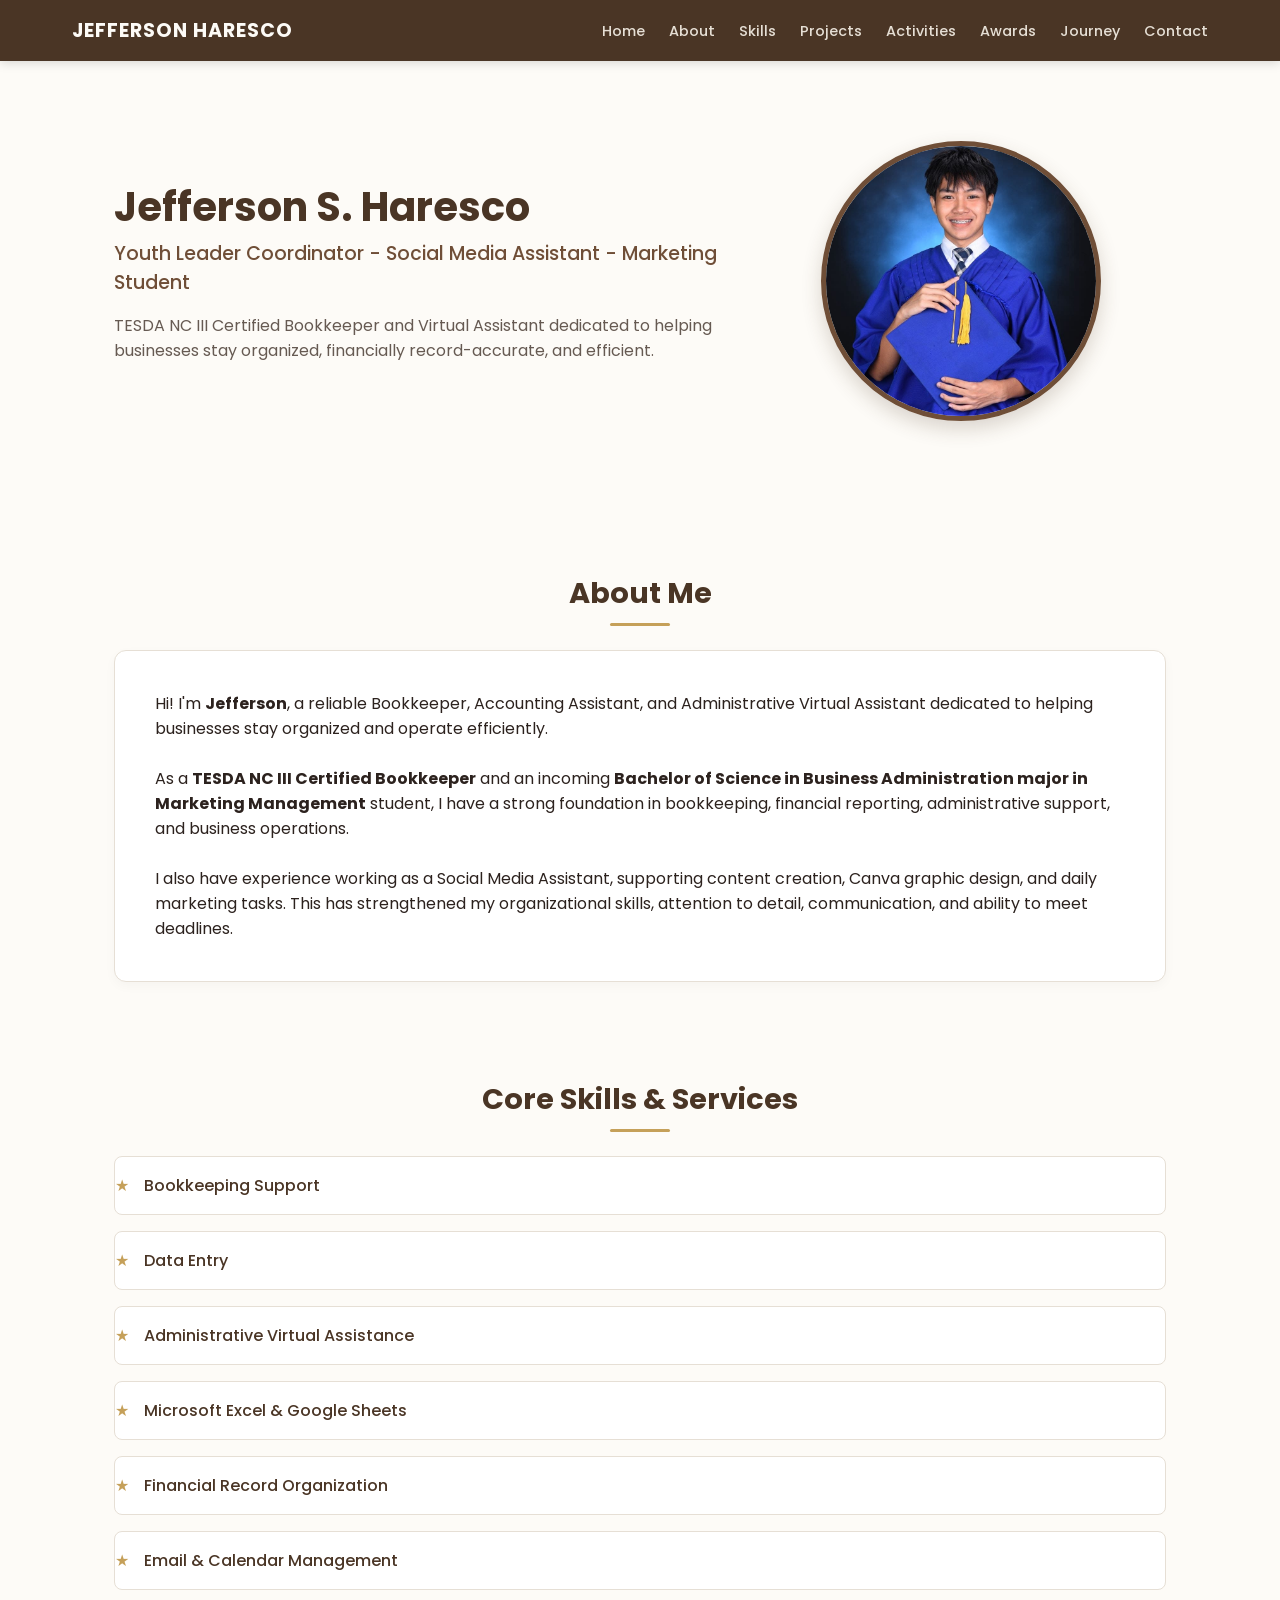
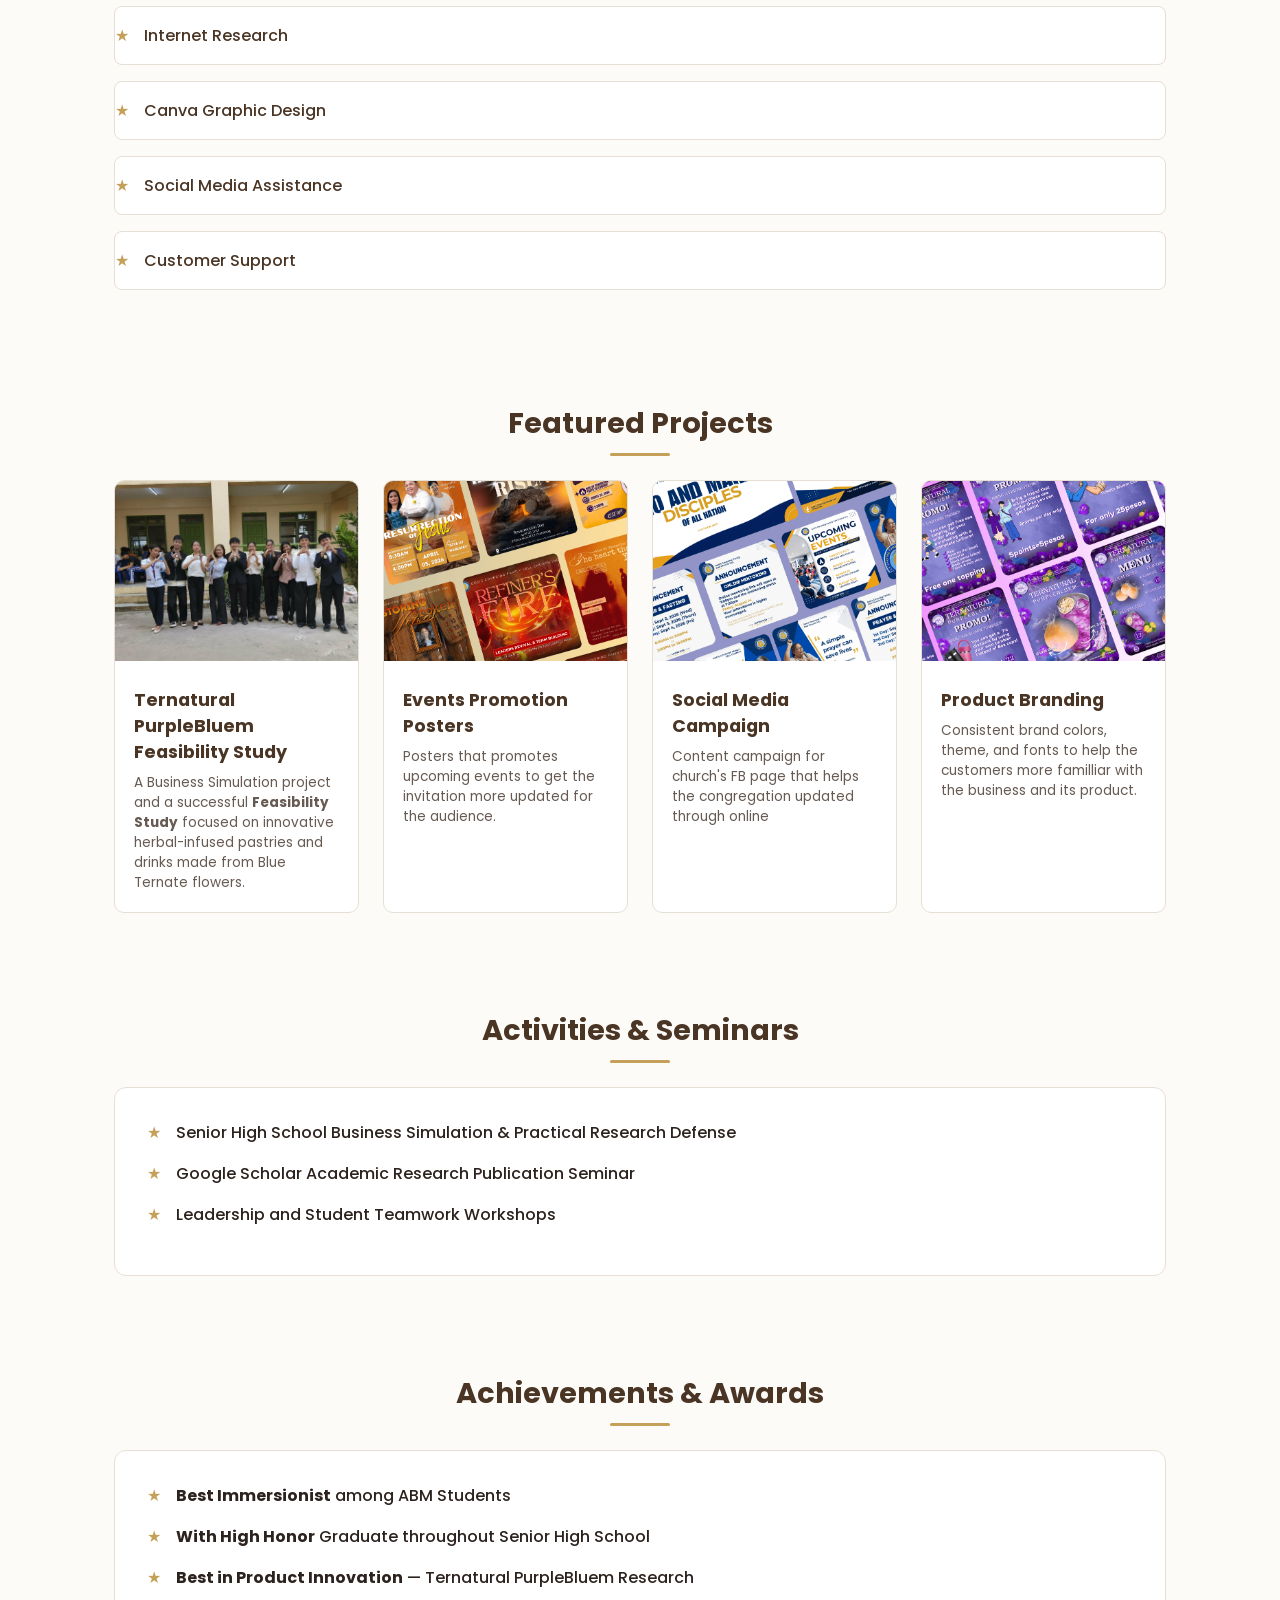
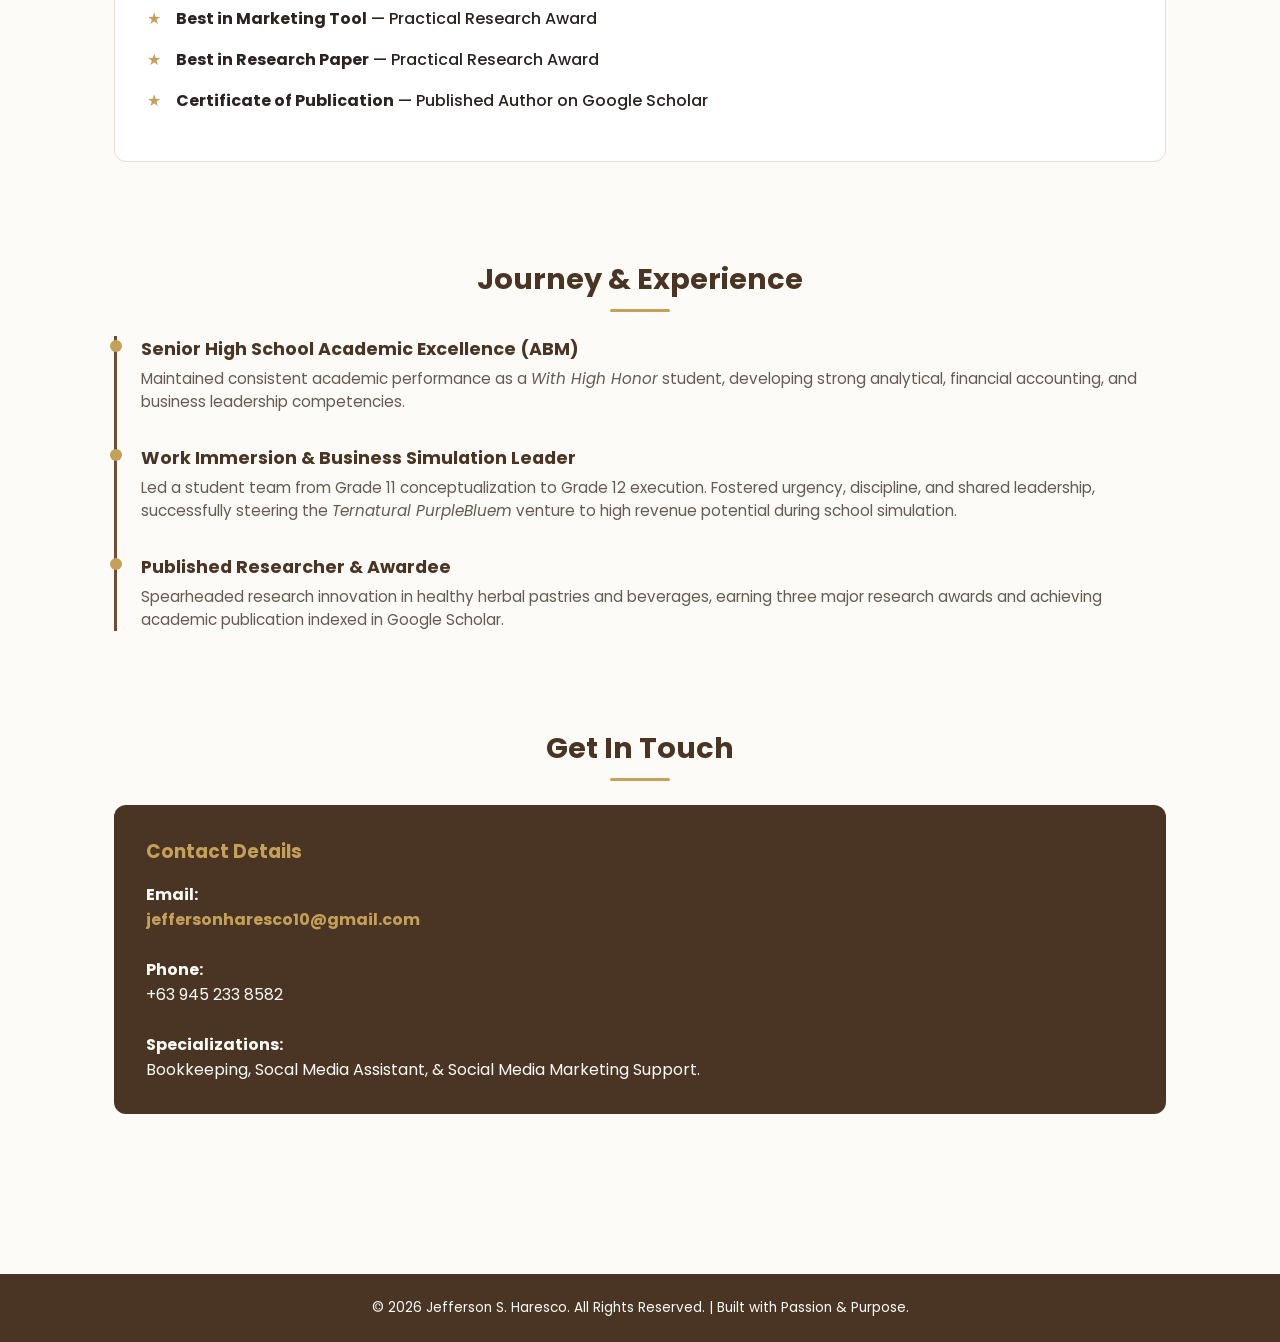
<file: index.html>
<!DOCTYPE html>
<html lang="en">
<head>
  <meta charset="UTF-8">
  <meta name="viewport" content="width=device-width, initial-scale=1.0">

  <title>Jefferson S. Haresco | Personal E-Portfolio</title>
  <meta name="description" content="Welcome to the official online e-portfolio of Jefferson S. Haresco. Explore my academic projects, skills, coursework, and personal development showcase.">
  <meta property="og:title" content="Jefferson S. Haresco | Personal E-Portfolio">
  <meta property="og:description" content="Explore the academic showcase, projects, and skills of Jefferson S. Haresco.">
  <meta property="og:type" content="website">
  <meta property="og:url" content="https://kotarui.github.io/Jefferson-Haresco-E-Portfolio/">
  
  <link rel="preconnect" href="https://fonts.googleapis.com">
  <link rel="preconnect" href="https://fonts.gstatic.com" crossorigin>
  <link href="https://fonts.googleapis.com/css2?family=Poppins:wght@300;400;500;600;700&display=swap" rel="stylesheet">

  <link rel="stylesheet" href="style.css">
</head>
<body>

  <header>
    <nav>
      <div class="logo">JEFFERSON HARESCO</div>
      <ul class="nav-links">
        <li><a href="#home">Home</a></li>
        <li><a href="#about">About</a></li>
        <li><a href="#skills">Skills</a></li>
        <li><a href="#projects">Projects</a></li>
        <li><a href="#activities">Activities</a></li>
        <li><a href="#achievements">Awards</a></li>
        <li><a href="#journey">Journey</a></li>
        <li><a href="#contact">Contact</a></li>
      </ul>
    </nav>
  </header>

  <main>

    <section id="home" class="hero">
      <div class="hero-text">
        <h1>Jefferson S. Haresco</h1>
        <h2>Youth Leader Coordinator - Social Media Assistant - Marketing Student</h2>
        <p>TESDA NC III Certified Bookkeeper and Virtual Assistant dedicated to helping businesses stay organized, financially record-accurate, and efficient.</p>
      </div>
      <div class="hero-image">
        <img src="profile.jpg" alt="Jefferson S. Haresco Profile Photo">
      </div>
    </section>

    <section id="about">
      <h2 class="section-title">About Me</h2>
      <article class="about-card">
        <p>Hi! I'm <strong>Jefferson</strong>, a reliable Bookkeeper, Accounting Assistant, and Administrative Virtual Assistant dedicated to helping businesses stay organized and operate efficiently.</p>
        <br>
        <p>As a <strong>TESDA NC III Certified Bookkeeper</strong> and an incoming <strong>Bachelor of Science in Business Administration major in Marketing Management</strong> student, I have a strong foundation in bookkeeping, financial reporting, administrative support, and business operations.</p>
        <br>
        <p>I also have experience working as a Social Media Assistant, supporting content creation, Canva graphic design, and daily marketing tasks. This has strengthened my organizational skills, attention to detail, communication, and ability to meet deadlines.</p>
      </article>
    </section>

    <section id="skills">
      <h2 class="section-title">Core Skills & Services</h2>
      <div class="skills-grid">
                <ul class="styled-list">
        <li class="skill-item">Bookkeeping Support</li>
        <li class="skill-item">Data Entry</li>
        <li class="skill-item">Administrative Virtual Assistance</li>
        <li class="skill-item">Microsoft Excel & Google Sheets</li>
        <li class="skill-item">Financial Record Organization</li>
        <li class="skill-item">Email & Calendar Management</li>
        <li class="skill-item">Internet Research</li>
        <li class="skill-item">Canva Graphic Design</li>
        <li class="skill-item">Social Media Assistance</li>
        <li class="skill-item">Customer Support</li>
      </div>
    </section>

    <section id="projects">
      <h2 class="section-title">Featured Projects</h2>
      <div class="projects-grid">
        
<article class="project-card">
  <a href="research.png" target="_blank">
    <img src="defended.jpg" alt="Business Simulation Project">
  </a>
  <div class="project-info">
    <h3>Ternatural PurpleBluem Feasibility Study</h3>
    <p>A Business Simulation project and a successful <strong>Feasibility Study</strong> focused on innovative herbal-infused pastries and drinks made from Blue Ternate flowers.</p>
  </div>
</article>

<article class="project-card">
  <a href="events.png" target="_blank">
    <img src="events.png" alt="Business Simulation Project">
  </a>
  <div class="project-info">
    <h3>Events Promotion Posters</h3>
    <p>Posters that promotes upcoming events to get the invitation more updated for the audience.</p>
  </div>
</article>


<article class="project-card">
  <a href="brand.png" target="_blank">
    <img src="brand.png" alt="Business Simulation Project">
  </a>
  <div class="project-info">
    <h3>Social Media Campaign</h3>
<p>Content campaign for church's FB page that helps the congregation updated through online</p>  </div>
</article>

        <article class="project-card">
  <a href="market.png" target="_blank">
    <img src="market.png" alt="Business Simulation Project">
  </a>
  <div class="project-info">
    <h3>Product Branding</h3>
<p>Consistent brand colors, theme, and fonts to help the customers more familliar with the business and its product.</p>  </div>
</article>

      </div>
    </section>

    <section id="activities">
      <h2 class="section-title">Activities & Seminars</h2>
      <div class="list-container">
        <ul class="styled-list">
          <li>Senior High School Business Simulation & Practical Research Defense</li>
          <li>Google Scholar Academic Research Publication Seminar</li>
          <li>Leadership and Student Teamwork Workshops</li>
        </ul>
      </div>
    </section>

    <section id="achievements">
      <h2 class="section-title">Achievements & Awards</h2>
      <div class="list-container">
        <ul class="styled-list">
          <li><strong>Best Immersionist</strong> among ABM Students</li>
          <li><strong>With High Honor</strong> Graduate throughout Senior High School</li>
          <li><strong>Best in Product Innovation</strong> — Ternatural PurpleBluem Research</li>
          <li><strong>Best in Marketing Tool</strong> — Practical Research Award</li>
          <li><strong>Best in Research Paper</strong> — Practical Research Award</li>
          <li><strong>Certificate of Publication</strong> — Published Author on Google Scholar</li>
        </ul>
      </div>
    </section>

    <section id="journey">
      <h2 class="section-title">Journey & Experience</h2>
      <div class="timeline">
        
        <div class="timeline-item">
          <h3>Senior High School Academic Excellence (ABM)</h3>
          <p>Maintained consistent academic performance as a <em>With High Honor</em> student, developing strong analytical, financial accounting, and business leadership competencies.</p>
        </div>

        <div class="timeline-item">
          <h3>Work Immersion & Business Simulation Leader</h3>
          <p>Led a student team from Grade 11 conceptualization to Grade 12 execution. Fostered urgency, discipline, and shared leadership, successfully steering the <em>Ternatural PurpleBluem</em> venture to high revenue potential during school simulation.</p>
        </div>

        <div class="timeline-item">
          <h3>Published Researcher & Awardee</h3>
          <p>Spearheaded research innovation in healthy herbal pastries and beverages, earning three major research awards and achieving academic publication indexed in Google Scholar.</p>
        </div>

      </div>
    </section>

    <section id="contact">
      <h2 class="section-title">Get In Touch</h2>
      <div class="contact-container">
        
        <aside class="contact-info">
          <h3>Contact Details</h3>
<p>
  <strong>Email:</strong><br>
  <a href="mailto:jeffersonharesco10@gmail.com" style="color: #C5A059; text-decoration: none; font-weight: bold;">
    jeffersonharesco10@gmail.com
  </a>
</p>
          <br>
          <p><strong>Phone:</strong><br>+63 945 233 8582</p>
          <br>
          <p><strong>Specializations:</strong><br>Bookkeeping, Socal Media Assistant, & Social Media Marketing Support.</p>
        </aside>

      </div>
    </section>

  </main>

  <footer>
    <p>&copy; 2026 Jefferson S. Haresco. All Rights Reserved. | Built with Passion & Purpose.</p>
  </footer>

</body>
</html>
</file>
<file: style.css>
:root {
  --primary-brown: #4A3525;
  --medium-brown: #6F4E37;
  --accent-gold: #C5A059;
  --bg-cream: #FDFBF7;
  --card-bg: #FFFFFF;
  --text-dark: #2C221E;
  --text-muted: #665A52;
  --border-color: #E6DFD5;
}

* {
  box-sizing: border-box;
  margin: 0;
  padding: 0;
  font-family: 'Poppins', Century Gothic, sans-serif;
}

body {
  background-color: var(--bg-cream);
  color: var(--text-dark);
}

header {
  background-color: var(--primary-brown);
  position: sticky;
  top: 0;
  z-index: 100;
  box-shadow: 0 2px 10px rgba(0,0,0,0.15);
}

nav {
  max-width: 1200px;
  margin: 0 auto;
  display: flex;
  justify-content: space-between;
  align-items: center;
  padding: 1rem 2rem;
}

.logo {
  color: var(--bg-cream);
  font-weight: 700;
  font-size: 1.2rem;
  letter-spacing: 1px;
}

.nav-links {
  display: flex;
  list-style: none;
  gap: 1.5rem;
}

.nav-links a {
  color: #E6DFD5;
  text-decoration: none;
  font-size: 0.9rem;
  font-weight: 500;
  transition: color 0.3s ease;
}

.nav-links a:hover {
  color: var(--accent-gold);
}

main {
  max-width: 1100px;
  margin: 0 auto;
  padding: 2rem 1.5rem;
}

section {
  margin-bottom: 4rem;
  padding-top: 2rem;
}

.section-title {
  font-size: 1.8rem;
  color: var(--primary-brown);
  margin-bottom: 1.5rem;
  text-align: center;
  position: relative;
}

.section-title::after {
  content: '';
  display: block;
  width: 60px;
  height: 3px;
  background-color: var(--accent-gold);
  margin: 8px auto 0;
  border-radius: 2px;
}

.hero {
  display: flex;
  flex-wrap: wrap;
  align-items: center;
  justify-content: space-between;
  gap: 2rem;
  padding: 3rem 0;
}

.hero-text {
  flex: 1 1 500px;
}

.hero-text h1 {
  font-size: 2.5rem;
  color: var(--primary-brown);
  line-height: 1.2;
  margin-bottom: 0.5rem;
}

.hero-text h2 {
  font-size: 1.2rem;
  color: var(--medium-brown);
  font-weight: 500;
  margin-bottom: 1rem;
}

.hero-text p {
  color: var(--text-muted);
  margin-bottom: 1.5rem;
  font-size: 1rem;
}

.hero-image {
  flex: 1 1 300px;
  text-align: center;
}

.hero-image img {
  width: 280px;
  height: 280px;
  object-fit: cover;
  border-radius: 50%;
  border: 5px solid var(--medium-brown);
  box-shadow: 0 8px 20px rgba(74, 53, 37, 0.2);
}

.about-card {
  background-color: var(--card-bg);
  border: 1px solid var(--border-color);
  border-radius: 12px;
  padding: 2.5rem;
  box-shadow: 0 4px 12px rgba(0,0,0,0.03);
}

.skills-grid {
  display: grid;
  grid-template-columns: repeat(auto-fit, minmax(220px, 1fr));
  gap: 1rem;
}

.skill-item {
  background-color: var(--card-bg);
  border: 1px solid var(--border-color);
  padding: 1rem 1.2rem;
  border-radius: 8px;
  font-weight: 500;
  color: var(--primary-brown);
  display: flex;
  align-items: center;
  gap: 0.5rem;
  transition: transform 0.3s ease, border-color 0.3s ease;
}

.skill-item::before {
  content: '✔';
  color: var(--accent-gold);
}

/* PROJECTS & GRAPHIC DESIGNS */
.projects-grid {
  display: grid;
  grid-template-columns: repeat(auto-fit, minmax(240px, 1fr));
  gap: 1.5rem;
}

.project-card {
  background-color: var(--card-bg);
  border: 1px solid var(--border-color);
  border-radius: 10px;
  overflow: hidden;
  transition: transform 0.3s ease, box-shadow 0.3s ease;
}

.project-card img {
  width: 100%;
  height: 180px;
  object-fit: cover;
  background-color: #EFECE6;
}

.project-info {
  padding: 1.2rem;
}

.project-info h3 {
  font-size: 1.1rem;
  color: var(--primary-brown);
  margin-bottom: 0.5rem;
}

.project-info p {
  font-size: 0.85rem;
  color: var(--text-muted);
}

.list-container {
  background-color: var(--card-bg);
  border: 1px solid var(--border-color);
  border-radius: 12px;
  padding: 2rem;
}

.styled-list {
  list-style: none;
}

.styled-list li {
  position: relative;
  padding-left: 1.8rem;
  margin-bottom: 1rem;
  font-weight: 500;
}

.styled-list li::before {
  content: '★';
  position: absolute;
  left: 0;
  color: var(--accent-gold);
}

.timeline {
  position: relative;
  padding-left: 1.5rem;
  border-left: 3px solid var(--medium-brown);
}

.timeline-item {
  margin-bottom: 2rem;
  position: relative;
}

.timeline-item::before {
  content: '';
  position: absolute;
  left: -1.95rem;
  top: 4px;
  width: 12px;
  height: 12px;
  border-radius: 50%;
  background-color: var(--accent-gold);
}

.timeline-item h3 {
  font-size: 1.1rem;
  color: var(--primary-brown);
}

.timeline-item p {
  color: var(--text-muted);
  font-size: 0.95rem;
  margin-top: 0.3rem;
}

.contact-container {
  display: flex;
  flex-wrap: wrap;
  gap: 2rem;
}

.contact-info {
  flex: 1 1 300px;
  background-color: var(--primary-brown);
  color: var(--bg-cream);
  padding: 2rem;
  border-radius: 12px;
}

.contact-info h3 {
  color: var(--accent-gold);
  margin-bottom: 1rem;
}

.contact-form {
  flex: 2 1 400px;
  background-color: var(--card-bg);
  border: 1px solid var(--border-color);
  padding: 2rem;
  border-radius: 12px;
}

.form-group {
  margin-bottom: 1.2rem;
}

.form-group label {
  display: block;
  font-size: 0.9rem;
  font-weight: 500;
  margin-bottom: 0.4rem;
  color: var(--primary-brown);
}

.form-group input, 
.form-group textarea {
  width: 100%;
  padding: 0.8rem;
  border: 1px solid var(--border-color);
  border-radius: 6px;
  font-size: 0.9rem;
  outline: none;
}

.form-group input:focus, 
.form-group textarea:focus {
  border-color: var(--medium-brown);
}

button.btn-submit {
  background-color: var(--medium-brown);
  color: #FFF;
  border: none;
  padding: 0.8rem 1.8rem;
  border-radius: 6px;
  font-weight: 600;
  cursor: pointer;
  transition: background-color 0.3s ease;
}

button.btn-submit:hover {
  background-color: var(--primary-brown);
}

footer {
  background-color: var(--primary-brown);
  color: var(--bg-cream);
  text-align: center;
  padding: 1.5rem;
  font-size: 0.85rem;
  margin-top: 4rem;
}
</file>
